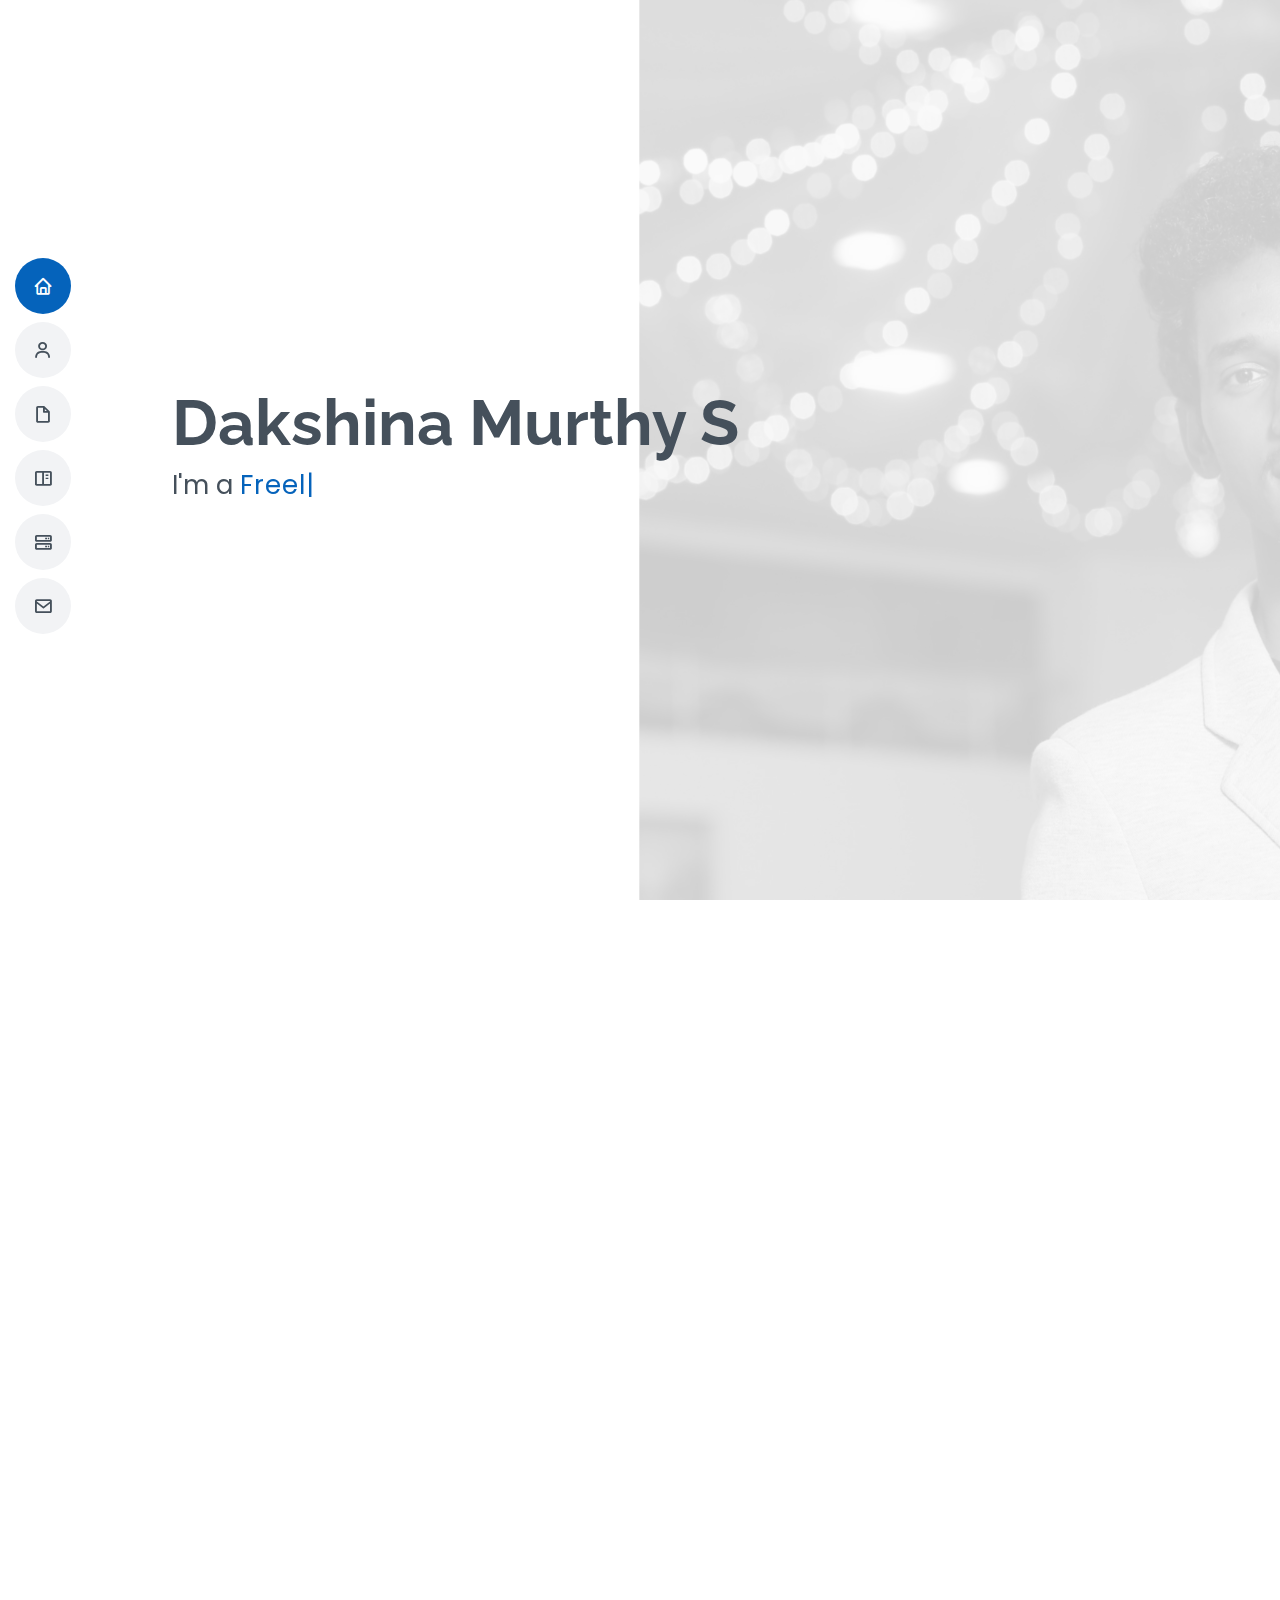
<file: index.html>
<!DOCTYPE html>
<html lang="en">

<head>
  <meta charset="utf-8">
  <meta content="width=device-width, initial-scale=1.0" name="viewport">

  <title>Dakshina | CV</title>
  <meta content="" name="description">
  <meta content="" name="keywords">

  <!-- Favicons -->
  <link href="./assets/img/favicon.png" rel="icon">
  <link href="./assets/img/apple-touch-icon.png" rel="apple-touch-icon">

  <!-- Google Fonts -->
  <link href="https://fonts.googleapis.com/css?family=Open+Sans:300,300i,400,400i,600,600i,700,700i|Raleway:300,300i,400,400i,500,500i,600,600i,700,700i|Poppins:300,300i,400,400i,500,500i,600,600i,700,700i" rel="stylesheet">

  <!-- Vendor CSS Files -->
  <link href="./assets/vendor/aos/aos.css" rel="stylesheet">
  <link href="./assets/vendor/bootstrap/css/bootstrap.min.css" rel="stylesheet">
  <link href="./assets/vendor/bootstrap-icons/bootstrap-icons.css" rel="stylesheet">
  <link href="./assets/vendor/boxicons/css/boxicons.min.css" rel="stylesheet">
  <link href="./assets/vendor/glightbox/css/glightbox.min.css" rel="stylesheet">
  <link href="./assets/vendor/swiper/swiper-bundle.min.css" rel="stylesheet">

  <!-- Template Main CSS File -->
  <link href="./assets/css/style.css" rel="stylesheet">

  <!-- Script to send email -->

  <script src="./assets/js/smtp.js"></script>

  <!-- =======================================================
  * Template Name: MyResume
  * Updated: Mar 10 2023 with Bootstrap v5.2.3
  * Template URL: https://bootstrapmade.com/free-html-bootstrap-template-my-resume/
  * Author: BootstrapMade.com
  * License: https://bootstrapmade.com/license/
  ======================================================== -->
</head>

<body onload="calculateAge()">

  <!-- ======= Mobile nav toggle button ======= -->
  <!-- <button type="button" class="mobile-nav-toggle d-xl-none"><i class="bi bi-list mobile-nav-toggle"></i></button> -->
  <!-- <i class="bi bi-list mobile-nav-toggle d-lg-none"></i> -->
  <!-- ======= Header ======= -->
  <header id="header" class="d-flex flex-column justify-content-center">

    <nav id="navbar" class="navbar nav-menu">
      <ul>
        <li><a href="#hero" class="nav-link scrollto active"><i class="bx bx-home"></i> <span>Home</span></a></li>
        <li><a href="#about" class="nav-link scrollto"><i class="bx bx-user"></i> <span>About</span></a></li>
        <li><a href="#resume" class="nav-link scrollto"><i class="bx bx-file-blank"></i> <span>Resume</span></a></li>
        <li><a href="#portfolio" class="nav-link scrollto"><i class="bx bx-book-content"></i> <span>Portfolio</span></a></li>
        <li><a href="#services" class="nav-link scrollto"><i class="bx bx-server"></i> <span>Services</span></a></li>
        <li><a href="#contact" class="nav-link scrollto"><i class="bx bx-envelope"></i> <span>Contact</span></a></li>
      </ul>
    </nav><!-- .nav-menu -->

  </header><!-- End Header -->

  <!-- ======= Hero Section ======= -->
  <section id="hero" class="d-flex flex-column justify-content-center">
    <div class="container" data-aos="zoom-in" data-aos-delay="100">
      <h1>Dakshina Murthy S</h1>
      <p>I'm a <span class="typed" data-typed-items="Freelancer | Developer"></span></p>
      <!-- <div class="social-links">
        <a href="#" class="twitter"><i class="bx bxl-twitter"></i></a>
        <a href="#" class="facebook"><i class="bx bxl-facebook"></i></a>
        <a href="#" class="instagram"><i class="bx bxl-instagram"></i></a>
        <a href="#" class="google-plus"><i class="bx bxl-skype"></i></a>
        <a href="#" class="linkedin"><i class="bx bxl-linkedin"></i></a>
      </div> -->
    </div>
  </section>
<!-- End Hero -->
  <main id="main">

    <!-- ======= About Section ======= -->
    <section id="about" class="about">
      <div class="container" data-aos="fade-up">

        <div class="section-title">
          <h2>About</h2>
        </div>

        <div class="row">
          <div class="col-lg-4">
            <img src="assets/img/1643334202295.png" class="img-fluid" alt="" style="border-radius: 50%;">
          </div>
          <div class="col-lg-8 pt-4 pt-lg-0 content">
            <h3>Powerapps, VBA &amp; Web Developer.</h3>
            <br>
            <div class="row">
              <div class="col-lg-6">
                <ul>
                  <li style="padding:12px"><i class="bi bi-chevron-right"></i> <strong>Birthday:</strong> <span>20 DEC 1997</span></li>
                  <li style="padding:12px"><i class="bi bi-chevron-right"></i> <strong>Website:</strong> <span>www.dakshinapersonalsite.online</span></li>
                  <li style="padding:12px"><i class="bi bi-chevron-right"></i> <strong>Phone:</strong> <span>+91 7401123673</span></li>
                  <li style="padding:12px"><i class="bi bi-chevron-right"></i> <strong>City:</strong> <span>Chennai, India</span></li>
                </ul>
              </div>
              <div class="col-lg-6">
                <ul>
                  <li style="padding:12px"><i class="bi bi-chevron-right"></i> <strong>Age:</strong> <span id="ageField"></span></li>
                  <li style="padding:12px"><i class="bi bi-chevron-right"></i> <strong>Degree:</strong> <span>Bachelor</span></li>
                  <li style="padding:12px"><i class="bi bi-chevron-right"></i> <strong>Email:</strong> <span>dakshinaponni.dm@gmail.com</span></li>
                  <li style="padding:12px"><i class="bi bi-chevron-right"></i> <strong>Freelance:</strong> <span>Available</span></li>
                </ul>
              </div>
            </div>
            <p>
              
            </p>
          </div>
        </div>

      </div>
    </section><!-- End About Section -->

    <!-- ======= Facts Section ======= -->
    <!-- <section id="facts" class="facts">
      <div class="container" data-aos="fade-up">

        <div class="section-title">
          <h2>Facts</h2>
          <p>Magnam dolores commodi suscipit. Necessitatibus eius consequatur ex aliquid fuga eum quidem. Sit sint consectetur velit. Quisquam quos quisquam cupiditate. Et nemo qui impedit suscipit alias ea. Quia fugiat sit in iste officiis commodi quidem hic quas.</p>
        </div>

        <div class="row">

          <div class="col-lg-3 col-md-6">
            <div class="count-box">
              <i class="bi bi-emoji-smile"></i>
              <span data-purecounter-start="0" data-purecounter-end="232" data-purecounter-duration="1" class="purecounter"></span>
              <p>Happy Clients</p>
            </div>
          </div>

          <div class="col-lg-3 col-md-6 mt-5 mt-md-0">
            <div class="count-box">
              <i class="bi bi-journal-richtext"></i>
              <span data-purecounter-start="0" data-purecounter-end="521" data-purecounter-duration="1" class="purecounter"></span>
              <p>Projects</p>
            </div>
          </div>

          <div class="col-lg-3 col-md-6 mt-5 mt-lg-0">
            <div class="count-box">
              <i class="bi bi-headset"></i>
              <span data-purecounter-start="0" data-purecounter-end="1463" data-purecounter-duration="1" class="purecounter"></span>
              <p>Hours Of Support</p>
            </div>
          </div>

          <div class="col-lg-3 col-md-6 mt-5 mt-lg-0">
            <div class="count-box">
              <i class="bi bi-award"></i>
              <span data-purecounter-start="0" data-purecounter-end="25" data-purecounter-duration="1" class="purecounter"></span>
              <p>Awards</p>
            </div>
          </div>

        </div>

      </div>
    </section> -->
    
    <!-- End Facts Section -->

    <!-- ======= Skills Section ======= -->
    <section id="skills" class="skills section-bg">
      <div class="container" data-aos="fade-up">

        <div class="section-title">
          <h2>Skills</h2>
          <p>Below mentioned are my skill set level for each skill. Learning new skills have been my passion and working towards has become my hobby.</p>  
        </div>

        <div class="row skills-content">

          <div class="col-lg-6">

            <div class="progress">
              <span class="skill">VBA <i class="val">100%</i></span>
              <div class="progress-bar-wrap">
                <div class="progress-bar" role="progressbar" aria-valuenow="100" aria-valuemin="0" aria-valuemax="100"></div>
              </div>
            </div>

            <div class="progress">
              <span class="skill">POWERAPPS <i class="val">90%</i></span>
              <div class="progress-bar-wrap">
                <div class="progress-bar" role="progressbar" aria-valuenow="90" aria-valuemin="0" aria-valuemax="100"></div>
              </div>
            </div>

            <div class="progress">
              <span class="skill">POWER AUTOMATE <i class="val">75%</i></span>
              <div class="progress-bar-wrap">
                <div class="progress-bar" role="progressbar" aria-valuenow="75" aria-valuemin="0" aria-valuemax="100"></div>
              </div>
            </div>

          </div>

          <div class="col-lg-6">

            <div class="progress">
              <span class="skill">HTML <i class="val">90%</i></span>
              <div class="progress-bar-wrap">
                <div class="progress-bar" role="progressbar" aria-valuenow="90" aria-valuemin="0" aria-valuemax="100"></div>
              </div>
            </div>

            <div class="progress">
              <span class="skill">CSS <i class="val">80%</i></span>
              <div class="progress-bar-wrap">
                <div class="progress-bar" role="progressbar" aria-valuenow="80" aria-valuemin="0" aria-valuemax="100"></div>
              </div>
            </div>

            <div class="progress">
              <span class="skill">Javascript <i class="val">70%</i></span>
              <div class="progress-bar-wrap">
                <div class="progress-bar" role="progressbar" aria-valuenow="70" aria-valuemin="0" aria-valuemax="100"></div>
              </div>
            </div>

          </div>

        </div>

      </div>
    </section><!-- End Skills Section -->

    <!-- ======= Resume Section ======= -->
    <section id="resume" class="resume">
      <div class="container" data-aos="fade-up">

        <div class="section-title">
          <h2>Resume</h2>
          <p>My profile summary with my educational & profession experience is below.</p>
        </div>

        <div class="row">
          <div class="col-lg-6">
            <h3 class="resume-title">Summary</h3>
            <div class="resume-item pb-0">
              <h4>Dakshina Murthy S</h4>
              <p><em></em></p>
              <ul>
                <li>Chennai, Tamil Nadu</li>
                <li><tel>+91 7401123673</tel></li>
                <li>dakshinaponni.dm@gmail.com</li>
              </ul>
            </div>

            <h3 class="resume-title">Education</h3>
            <div class="resume-item">
              <h4>Bachelor of Engineering - ECE</h4>
              <h5>2021-2024</h5>
              <p><em>Sathyabama university, Chennai</em></p>
              <p>Pursing my bachelor's degree at sathyabama university (deemed) as a part-time course.  </p>
            </div>
            <div class="resume-item">
              <h4>Diploma in ECE</h4>
              <h5>2013 - 2016</h5>
              <p><em>P.T.LEE Chengalvaraya Naicker Polytechnic College, Chennai</em></p>
              <p>Completed my diploma course in 2016 as a full time course.</p>
            </div>
          </div>
          <div class="col-lg-6">
            <h3 class="resume-title">Professional Experience</h3>
            <div class="resume-item">
              <h4>Jr. Engineer</h4>
              <h5>2022 - Present</h5>
              <p><em>Leverage axiom - Chennai, India. </em></p>
              <ul>
                <li>Implemented systems in MSME organization to replace lot of paper works.</li>
                <li>Developed Canvas app in Power platform. </li>
                <li>Created power automate flows to automate manual tasks in a better way.</li>
                <li>Identified Work around ways to connect desktop and cloud flows.</li>
                <li>Learnt Static & Dynamic Web development and working on freelance projects.</li>
              </ul>
            </div>
            <div class="resume-item">
              <h4>Jr. Engineer</h4>
              <h5>2017 - 2022</h5>
              <p><em>Flex - Chennai, India.</em></p>
              <ul>
                <li>Worked as a Production support engineer and handled engineering change requests.</li>
                <li>Had interest in VBA and created many automations in the process.</li>
                <li>Created Process wise automations which was more time saving and had error checks in the process.</li>
                <li>Developed 15+ VBA projects and implemented successfully.</li>
              </ul>
            </div>
          </div>
        </div>

      </div>
    </section><!-- End Resume Section -->

   

    <!-- ======= Services Section ======= -->
    <section id="services" class="services">
      <div class="container" data-aos="fade-up">

        <div class="section-title">
          <h2>Services</h2>
          <p>Below are the services I'm providing through freelancing.</p>
        </div>

        <div class="row justify-content-center" >

          <div class="col-lg-4 col-md-6 d-flex align-items-stretch justify-content-center" data-aos="zoom-in" data-aos-delay="100">
            <div class="icon-box iconbox-blue">
              <div class="icon">
                <img src="./assets/img/VBA Icon.png" alt="Image not loaded" width="100px" height="100px">
              </div>
              <h4><a href="">VBA DEVELOPMENT</a></h4>
              <p>VBA is a programming language that was developed by Microsoft Corp., and it is integrated into the major Microsoft Office applications, such as Word, Excel, and Access.</p>
            </div>
          </div>

          <div class="col-lg-4 col-md-6 d-flex align-items-stretch mt-4 mt-md-0 justify-content-center" data-aos="zoom-in" data-aos-delay="200">
            <div class="icon-box iconbox-orange ">
              <div class="icon">
                <img src="./assets/img/Powerapps Icon.png" alt="Image not loaded" width="100px" height="100px">
              </div>
              <h4><a href="">POWER APPS</a></h4>
              <p>Power Apps is a suite of apps, services, and connectors, as well as a data platform, that provides a rapid development environment to build custom apps for your business needs.</p>
            </div>
          </div>

          <div class="col-lg-4 col-md-6 d-flex align-items-stretch mt-4 mt-lg-0 justify-content-center" data-aos="zoom-in" data-aos-delay="300">
            <div class="icon-box iconbox-pink">
              <div class="icon">
                <img src="./assets/img/Power automate.png" alt="Image not loaded" width="100px" height="100px">
              </div>
              <h4><a href="">POWER AUTOMATE</a></h4>
              <p>Power Automate is a service that helps you create automated workflows between your favorite apps and services to synchronize files, get notifications, collect data, and more.              </p>
            </div>
          </div>

          <div class="col-lg-4 col-md-6 d-flex align-items-stretch justify-content-center mt-4" data-aos="zoom-in" data-aos-delay="100">
            <div class="icon-box iconbox-yellow">
              <div class="icon">
                <img src="./assets/img/WebDevelopment icon.png" alt="Image not loaded" width="100px" height="100px">
              </div>
              <h4><a href="">WEB DEVELOPMENT</a></h4>
              <p>Web development can range from developing a simple single static page of plain text to complex web applications, electronic businesses, and social network services.</p>
            </div>
          </div>

          
        </div>

      </div>
    </section><!-- End Services Section -->

   

    <!-- ======= Contact Section ======= -->
    <section id="contact" class="contact">
      <div class="container" data-aos="fade-up">

        <div class="section-title">
          <h2>Contact</h2>
        </div>

        <div class="row mt-1">

          <div class="col-lg-4">
            <div class="info">
              <div class="address">
                <i class="bi bi-geo-alt"></i>
                <h4>Location:</h4>
                <p>Chennai, Tamil Nadu.</p>
              </div>

              <div class="email">
                <i class="bi bi-envelope"></i>
                <h4>Email:</h4>
                <p>dakshinaponni.dm@gmail.com</p>
              </div>

              <div class="phone">
                <i class="bi bi-phone"></i>
                <h4>Call:</h4>
                <p>+91 7401123673</p>
              </div>

            </div>

          </div>

          <div class="col-lg-8 mt-5 mt-lg-0">

           <iframe width="640px" height="480px" src="https://forms.office.com/Pages/ResponsePage.aspx?id=DQSIkWdsW0yxEjajBLZtrQAAAAAAAAAAAAO__V-wV8hURFc3S0YzU0gyQ1dXV0lFR04yU0EwUDE0US4u&embed=true" frameborder="0" marginwidth="0" marginheight="0" style="border: none; max-width:100%; max-height:100vh" allowfullscreen webkitallowfullscreen mozallowfullscreen msallowfullscreen> </iframe>


          </div>

        </div>

      </div>
    </section><!-- End Contact Section -->

  </main><!-- End #main -->

  <!-- ======= Footer ======= -->
  <!-- <footer id="footer">
    <div class="container">
      <h3>Brandon Johnson</h3>
      <p>Et aut eum quis fuga eos sunt ipsa nihil. Labore corporis magni eligendi fuga maxime saepe commodi placeat.</p>
      <div class="social-links">
        <a href="#" class="twitter"><i class="bx bxl-twitter"></i></a>
        <a href="#" class="facebook"><i class="bx bxl-facebook"></i></a>
        <a href="#" class="instagram"><i class="bx bxl-instagram"></i></a>
        <a href="#" class="google-plus"><i class="bx bxl-skype"></i></a>
        <a href="#" class="linkedin"><i class="bx bxl-linkedin"></i></a>
      </div>
      <div class="copyright">
        &copy; Copyright <strong><span>MyResume</span></strong>. All Rights Reserved
      </div>
      <div class="credits"> -->
        <!-- All the links in the footer should remain intact. -->
        <!-- You can delete the links only if you purchased the pro version. -->
        <!-- Licensing information: [license-url] -->
        <!-- Purchase the pro version with working PHP/AJAX contact form: https://bootstrapmade.com/free-html-bootstrap-template-my-resume/ -->
        <!-- Designed by <a href="https://bootstrapmade.com/">BootstrapMade</a>
      </div>
    </div>
  </footer> -->
  <!-- End Footer -->
  
  <div id="preloader"></div>
  <a href="#" class="back-to-top d-flex align-items-center justify-content-center"><i class="bi bi-arrow-up-short"></i></a>
  
  <!-- Vendor JS Files -->
  <script src="assets/vendor/purecounter/purecounter_vanilla.js"></script>
  <script src="assets/vendor/aos/aos.js"></script>
  <script src="assets/vendor/bootstrap/js/bootstrap.bundle.min.js"></script>
  <script src="assets/vendor/glightbox/js/glightbox.min.js"></script>
  <script src="assets/vendor/isotope-layout/isotope.pkgd.min.js"></script>
  <script src="assets/vendor/swiper/swiper-bundle.min.js"></script>
  <script src="assets/vendor/typed.js/typed.min.js"></script>
  <script src="assets/vendor/waypoints/noframework.waypoints.js"></script>
  <script src="assets/vendor/php-email-form/validate.js"></script>

  <!-- Template Main JS File -->
  <script src="./assets/js/main.js"></script>
 
</body>

</html>
</file>
<file: assets/css/style.css>
/**
* Template Name: MyResume
* Updated: Mar 10 2023 with Bootstrap v5.2.3
* Template URL: https://bootstrapmade.com/free-html-bootstrap-template-my-resume/
* Author: BootstrapMade.com
* License: https://bootstrapmade.com/license/
*/

/*--------------------------------------------------------------
# General
--------------------------------------------------------------*/
body {
  font-family: "Open Sans", sans-serif;
  color: #272829;
}

a {
  color: #0563bb;
  text-decoration: none;
}

a:hover {
  color: #067ded;
  text-decoration: none;
}

h1,
h2,
h3,
h4,
h5,
h6 {
  font-family: "Raleway", sans-serif;
}

/*--------------------------------------------------------------
# Back to top button
--------------------------------------------------------------*/
.back-to-top {
  position: fixed;
  visibility: hidden;
  opacity: 0;
  right: 15px;
  bottom: 15px;
  z-index: 996;
  background: #0563bb;
  width: 40px;
  height: 40px;
  border-radius: 50px;
  transition: all 0.4s;
}

.back-to-top i {
  font-size: 28px;
  color: #fff;
  line-height: 0;
}

.back-to-top:hover {
  background: #0678e3;
  color: #fff;
}

.back-to-top.active {
  visibility: visible;
  opacity: 1;
}

/*--------------------------------------------------------------
# Preloader
--------------------------------------------------------------*/
#preloader {
  position: fixed;
  top: 0;
  left: 0;
  right: 0;
  bottom: 0;
  z-index: 9999;
  overflow: hidden;
  background: #fff;
}

#preloader:before {
  content: "";
  position: fixed;
  top: calc(50% - 30px);
  left: calc(50% - 30px);
  border: 6px solid #0563bb;
  border-top-color: #fff;
  border-bottom-color: #fff;
  border-radius: 50%;
  width: 60px;
  height: 60px;
  animation: animate-preloader 1s linear infinite;
}

@keyframes animate-preloader {
  0% {
    transform: rotate(0deg);
  }

  100% {
    transform: rotate(360deg);
  }
}

/*--------------------------------------------------------------
# Disable aos animation delay on mobile devices
--------------------------------------------------------------*/
@media screen and (max-width: 768px) {
  [data-aos-delay] {
    transition-delay: 0 !important;
  }
}

/*--------------------------------------------------------------
# Header
--------------------------------------------------------------*/
#header {
  position: fixed;
  top: 0;
  left: 0;
  bottom: 0;
  z-index: 9997;
  transition: all 0.5s;
  padding: 15px;
  overflow-y: auto;
}

@media (max-width: 991px) {
  #header {
    width: 300px;
    background: #fff;
    border-right: 1px solid #e6e9ec;
    left: -300px;
  }
}

@media (min-width: 991px) {
  #main {
    margin-left: 100px;
  }
}

/*--------------------------------------------------------------
# Navigation Menu
--------------------------------------------------------------*/
/**
* Desktop Navigation 
*/
.nav-menu {
  padding: 0;
  display: block;
}

.nav-menu * {
  margin: 0;
  padding: 0;
  list-style: none;
}

.nav-menu>ul>li {
  position: relative;
  white-space: nowrap;
}

.nav-menu a,
.nav-menu a:focus {
  display: flex;
  align-items: center;
  color: #45505b;
  padding: 10px 18px;
  margin-bottom: 8px;
  transition: 0.3s;
  font-size: 15px;
  border-radius: 50px;
  background: #f2f3f5;
  height: 56px;
  width: 100%;
  overflow: hidden;
  transition: 0.3s;
}

.nav-menu a i,
.nav-menu a:focus i {
  font-size: 20px;
}

.nav-menu a span,
.nav-menu a:focus span {
  padding: 0 5px 0 7px;
  color: #45505b;
}

@media (min-width: 992px) {

  .nav-menu a,
  .nav-menu a:focus {
    width: 56px;
  }

  .nav-menu a span,
  .nav-menu a:focus span {
    display: none;
    color: #fff;
  }
}

.nav-menu a:hover,
.nav-menu .active,
.nav-menu .active:focus,
.nav-menu li:hover>a {
  color: #fff;
  background: #0563bb;
}

.nav-menu a:hover span,
.nav-menu .active span,
.nav-menu .active:focus span,
.nav-menu li:hover>a span {
  color: #fff;
}

.nav-menu a:hover,
.nav-menu li:hover>a {
  width: 100%;
  color: #fff;
}

.nav-menu a:hover span,
.nav-menu li:hover>a span {
  display: block;
}

/**
* Mobile Navigation 
*/
.mobile-nav-toggle {
  position: fixed;
  right: 10px;
  top: 10px;
  z-index: 9998;
  border: 0;
  background: none;
  font-size: 28px;
  transition: all 0.4s;
  outline: none !important;
  line-height: 0;
  cursor: pointer;
  border-radius: 50px;
  padding: 5px;
}

.mobile-nav-toggle i {
  color: #45505b;
}

.mobile-nav-active {
  overflow: hidden;
}

.mobile-nav-active #header {
  left: 0;
}

.mobile-nav-active .mobile-nav-toggle {
  color: #fff;
  background-color: #0563bb;
}

/*--------------------------------------------------------------
# Hero Section
--------------------------------------------------------------*/
#hero {
  width: 100%;
  height: 100vh;
  background: url("../img/profile-img.jpg") no-repeat;
  background-size: cover;
  align-items: center;
  position: relative;
}

@media (min-width: 992px) {
  #hero {
    padding-left: 160px;
  }
}

#hero:before {
  content: "";
  background: rgba(255, 255, 255, 0.8);
  position: absolute;
  bottom: 0;
  top: 0;
  left: 0;
  right: 0;
}

#hero h1 {
  margin: 0;
  font-size: 64px;
  font-weight: 700;
  line-height: 56px;
  color: #45505b;
}

#hero p {
  color: #45505b;
  margin: 15px 0 0 0;
  font-size: 26px;
  font-family: "Poppins", sans-serif;
}

#hero p span {
  color: #0563bb;
  letter-spacing: 1px;
}

#hero .social-links {
  margin-top: 30px;
}

#hero .social-links a {
  font-size: 24px;
  display: inline-block;
  color: #45505b;
  line-height: 1;
  margin-right: 20px;
  transition: 0.3s;
}

#hero .social-links a:hover {
  color: #0563bb;
}

@media (max-width: 992px) {
  #hero {
    text-align: center;
  }

  #hero h1 {
    font-size: 32px;
    line-height: 36px;
  }

  #hero p {
    margin-top: 10px;
    font-size: 20px;
    line-height: 24px;
  }
}

/*--------------------------------------------------------------
# Sections General
--------------------------------------------------------------*/
section {
  padding: 60px 0;
  overflow: hidden;
}

.section-title {
  text-align: center;
  padding-bottom: 30px;
}

.section-title h2 {
  font-size: 32px;
  font-weight: bold;
  text-transform: uppercase;
  margin-bottom: 20px;
  padding-bottom: 20px;
  position: relative;
  color: #45505b;
}

.section-title h2::before {
  content: "";
  position: absolute;
  display: block;
  width: 120px;
  height: 1px;
  background: #ddd;
  bottom: 1px;
  left: calc(50% - 60px);
}

.section-title h2::after {
  content: "";
  position: absolute;
  display: block;
  width: 40px;
  height: 3px;
  background: #0563bb;
  bottom: 0;
  left: calc(50% - 20px);
}

.section-title p {
  margin-bottom: 0;
}

/*--------------------------------------------------------------
# About
--------------------------------------------------------------*/
.about .content h3 {
  font-weight: 700;
  font-size: 26px;
  color: #728394;
}

.about .content ul {
  list-style: none;
  padding: 0;
}

.about .content ul li {
  margin-bottom: 20px;
  display: flex;
  align-items: center;
}

.about .content ul strong {
  margin-right: 10px;
}

.about .content ul i {
  font-size: 16px;
  margin-right: 5px;
  color: #0563bb;
  line-height: 0;
}

.about .content p:last-child {
  margin-bottom: 0;
}

/*--------------------------------------------------------------
# Facts
--------------------------------------------------------------*/
.facts .count-box {
  padding: 30px 30px 25px 30px;
  margin-top: 30px;
  width: 100%;
  position: relative;
  text-align: center;
  background: #fff;
}

.facts .count-box i {
  position: absolute;
  top: -25px;
  left: 50%;
  transform: translateX(-50%);
  font-size: 24px;
  background: #0563bb;
  color: #fff;
  border-radius: 50px;
  display: inline-flex;
  align-items: center;
  justify-content: center;
  width: 48px;
  height: 48px;
}

.facts .count-box span {
  font-size: 36px;
  display: block;
  font-weight: 600;
  color: #011426;
}

.facts .count-box p {
  padding: 0;
  margin: 0;
  font-family: "Raleway", sans-serif;
  font-size: 14px;
}

/*--------------------------------------------------------------
# Akills
--------------------------------------------------------------*/
.skills .progress {
  height: 60px;
  display: block;
  background: none;
  border-radius: 0;
}

.skills .progress .skill {
  padding: 10px 0;
  margin: 0;
  text-transform: uppercase;
  display: block;
  font-weight: 600;
  font-family: "Poppins", sans-serif;
  color: #45505b;
}

.skills .progress .skill .val {
  float: right;
  font-style: normal;
}

.skills .progress-bar-wrap {
  background: #f2f3f5;
}

.skills .progress-bar {
  width: 1px;
  height: 10px;
  transition: 0.9s;
  background-color: #0563bb;
}

/*--------------------------------------------------------------
# Resume
--------------------------------------------------------------*/
.resume .resume-title {
  font-size: 26px;
  font-weight: 700;
  margin-top: 20px;
  margin-bottom: 20px;
  color: #45505b;
}

.resume .resume-item {
  padding: 0 0 20px 20px;
  margin-top: -2px;
  border-left: 2px solid #0563bb;
  position: relative;
}

.resume .resume-item h4 {
  line-height: 18px;
  font-size: 18px;
  font-weight: 600;
  text-transform: uppercase;
  font-family: "Poppins", sans-serif;
  color: #0563bb;
  margin-bottom: 10px;
}

.resume .resume-item h5 {
  font-size: 16px;
  background: #f7f8f9;
  padding: 5px 15px;
  display: inline-block;
  font-weight: 600;
  margin-bottom: 10px;
}

.resume .resume-item ul {
  padding-left: 20px;
}

.resume .resume-item ul li {
  padding-bottom: 10px;
}

.resume .resume-item:last-child {
  padding-bottom: 0;
}

.resume .resume-item::before {
  content: "";
  position: absolute;
  width: 16px;
  height: 16px;
  border-radius: 50px;
  left: -9px;
  top: 0;
  background: #fff;
  border: 2px solid #0563bb;
}

/*--------------------------------------------------------------
# Portfolio
--------------------------------------------------------------*/
.portfolio .portfolio-item {
  margin-bottom: 30px;
}

.portfolio #portfolio-flters {
  padding: 0;
  margin: 0 auto 25px auto;
  list-style: none;
  text-align: center;
  background: #fff;
  border-radius: 50px;
  padding: 2px 15px;
}

.portfolio #portfolio-flters li {
  cursor: pointer;
  display: inline-block;
  padding: 10px 15px;
  font-size: 14px;
  font-weight: 600;
  line-height: 1;
  text-transform: uppercase;
  color: #272829;
  margin-bottom: 5px;
  transition: all 0.3s ease-in-out;
}

.portfolio #portfolio-flters li:hover,
.portfolio #portfolio-flters li.filter-active {
  color: #0563bb;
}

.portfolio #portfolio-flters li:last-child {
  margin-right: 0;
}

.portfolio .portfolio-wrap {
  transition: 0.3s;
  position: relative;
  overflow: hidden;
  z-index: 1;
  background: rgba(69, 80, 91, 0.8);
}

.portfolio .portfolio-wrap::before {
  content: "";
  background: rgba(255, 255, 255, 0.7);
  position: absolute;
  left: 30px;
  right: 30px;
  top: 30px;
  bottom: 30px;
  transition: all ease-in-out 0.3s;
  z-index: 2;
  opacity: 0;
}

.portfolio .portfolio-wrap .portfolio-info {
  opacity: 0;
  position: absolute;
  top: 0;
  left: 0;
  right: 0;
  bottom: 0;
  text-align: center;
  z-index: 3;
  transition: all ease-in-out 0.3s;
  display: flex;
  flex-direction: column;
  justify-content: center;
  align-items: center;
}

.portfolio .portfolio-wrap .portfolio-info::before {
  display: block;
  content: "";
  width: 48px;
  height: 48px;
  position: absolute;
  top: 35px;
  left: 35px;
  border-top: 3px solid #d7dce1;
  border-left: 3px solid #d7dce1;
  transition: all 0.5s ease 0s;
  z-index: 9994;
}

.portfolio .portfolio-wrap .portfolio-info::after {
  display: block;
  content: "";
  width: 48px;
  height: 48px;
  position: absolute;
  bottom: 35px;
  right: 35px;
  border-bottom: 3px solid #d7dce1;
  border-right: 3px solid #d7dce1;
  transition: all 0.5s ease 0s;
  z-index: 9994;
}

.portfolio .portfolio-wrap .portfolio-info h4 {
  font-size: 20px;
  color: #45505b;
  font-weight: 600;
}

.portfolio .portfolio-wrap .portfolio-info p {
  color: #45505b;
  font-size: 14px;
  text-transform: uppercase;
  padding: 0;
  margin: 0;
}

.portfolio .portfolio-wrap .portfolio-links {
  text-align: center;
  z-index: 4;
}

.portfolio .portfolio-wrap .portfolio-links a {
  color: #45505b;
  margin: 0 2px;
  font-size: 28px;
  display: inline-block;
  transition: 0.3s;
}

.portfolio .portfolio-wrap .portfolio-links a:hover {
  color: #148af9;
}

.portfolio .portfolio-wrap:hover::before {
  top: 0;
  left: 0;
  right: 0;
  bottom: 0;
  opacity: 1;
}

.portfolio .portfolio-wrap:hover .portfolio-info {
  opacity: 1;
}

.portfolio .portfolio-wrap:hover .portfolio-info::before {
  top: 15px;
  left: 15px;
}

.portfolio .portfolio-wrap:hover .portfolio-info::after {
  bottom: 15px;
  right: 15px;
}

/*--------------------------------------------------------------
# Portfolio Details
--------------------------------------------------------------*/
.portfolio-details {
  padding-top: 40px;
}

.portfolio-details .portfolio-details-slider img {
  width: 100%;
}

.portfolio-details .portfolio-details-slider .swiper-pagination {
  margin-top: 20px;
  position: relative;
}

.portfolio-details .portfolio-details-slider .swiper-pagination .swiper-pagination-bullet {
  width: 12px;
  height: 12px;
  background-color: #fff;
  opacity: 1;
  border: 1px solid #0563bb;
}

.portfolio-details .portfolio-details-slider .swiper-pagination .swiper-pagination-bullet-active {
  background-color: #0563bb;
}

.portfolio-details .portfolio-info {
  padding: 30px;
  box-shadow: 0px 0 30px rgba(69, 80, 91, 0.08);
}

.portfolio-details .portfolio-info h3 {
  font-size: 22px;
  font-weight: 700;
  margin-bottom: 20px;
  padding-bottom: 20px;
  border-bottom: 1px solid #eee;
}

.portfolio-details .portfolio-info ul {
  list-style: none;
  padding: 0;
  font-size: 15px;
}

.portfolio-details .portfolio-info ul li+li {
  margin-top: 10px;
}

.portfolio-details .portfolio-description {
  padding-top: 30px;
}

.portfolio-details .portfolio-description h2 {
  font-size: 26px;
  font-weight: 700;
  margin-bottom: 20px;
}

.portfolio-details .portfolio-description p {
  padding: 0;
}

/*--------------------------------------------------------------
# Services
--------------------------------------------------------------*/
.services .icon-box {
  text-align: center;
  padding: 70px 20px 80px 20px;
  transition: all ease-in-out 0.3s;
  background: #fff;
  box-shadow: 0px 5px 90px 0px rgba(110, 123, 131, 0.05);
}

.services .icon-box .icon {
  margin: 0 auto;
  width: 100px;
  height: 100px;
  display: flex;
  align-items: center;
  justify-content: center;
  transition: ease-in-out 0.3s;
  position: relative;
}

.services .icon-box .icon i {
  font-size: 36px;
  transition: 0.5s;
  position: relative;
}

.services .icon-box .icon svg {
  position: absolute;
  top: 0;
  left: 0;
}

.services .icon-box .icon svg path {
  transition: 0.5s;
  fill: #f5f5f5;
}

.services .icon-box h4 {
  font-weight: 600;
  margin: 10px 0 15px 0;
  font-size: 22px;
}

.services .icon-box h4 a {
  color: #45505b;
  transition: ease-in-out 0.3s;
}

.services .icon-box p {
  line-height: 24px;
  font-size: 14px;
  margin-bottom: 0;
}

.services .icon-box:hover {
  border-color: #fff;
  box-shadow: 0px 0 35px 0 rgba(0, 0, 0, 0.08);
}

.services .iconbox-blue i {
  color: #47aeff;
}

.services .iconbox-blue:hover .icon i {
  color: #fff;
}

.services .iconbox-blue:hover .icon path {
  fill: #47aeff;
}

.services .iconbox-orange i {
  color: #ffa76e;
}

.services .iconbox-orange:hover .icon i {
  color: #fff;
}

.services .iconbox-orange:hover .icon path {
  fill: #ffa76e;
}

.services .iconbox-pink i {
  color: #e80368;
}

.services .iconbox-pink:hover .icon i {
  color: #fff;
}

.services .iconbox-pink:hover .icon path {
  fill: #e80368;
}

.services .iconbox-yellow i {
  color: #ffbb2c;
}

.services .iconbox-yellow:hover .icon i {
  color: #fff;
}

.services .iconbox-yellow:hover .icon path {
  fill: #ffbb2c;
}

.services .iconbox-red i {
  color: #ff5828;
}

.services .iconbox-red:hover .icon i {
  color: #fff;
}

.services .iconbox-red:hover .icon path {
  fill: #ff5828;
}

.services .iconbox-teal i {
  color: #11dbcf;
}

.services .iconbox-teal:hover .icon i {
  color: #fff;
}

.services .iconbox-teal:hover .icon path {
  fill: #11dbcf;
}

/*--------------------------------------------------------------
# Testimonials
--------------------------------------------------------------*/
.testimonials .section-header {
  margin-bottom: 40px;
}

.testimonials .testimonials-carousel,
.testimonials .testimonials-slider {
  overflow: hidden;
}

.testimonials .testimonial-item {
  text-align: center;
}

.testimonials .testimonial-item .testimonial-img {
  width: 120px;
  border-radius: 50%;
  border: 4px solid #fff;
  margin: 0 auto;
}

.testimonials .testimonial-item h3 {
  font-size: 20px;
  font-weight: bold;
  margin: 10px 0 5px 0;
  color: #111;
}

.testimonials .testimonial-item h4 {
  font-size: 14px;
  color: #999;
  margin: 0 0 15px 0;
}

.testimonials .testimonial-item .quote-icon-left,
.testimonials .testimonial-item .quote-icon-right {
  color: #90c8fc;
  font-size: 26px;
}

.testimonials .testimonial-item .quote-icon-left {
  display: inline-block;
  left: -5px;
  position: relative;
}

.testimonials .testimonial-item .quote-icon-right {
  display: inline-block;
  right: -5px;
  position: relative;
  top: 10px;
}

.testimonials .testimonial-item p {
  font-style: italic;
  margin: 0 auto 15px auto;
}

.testimonials .swiper-pagination {
  margin-top: 20px;
  position: relative;
}

.testimonials .swiper-pagination .swiper-pagination-bullet {
  width: 12px;
  height: 12px;
  background-color: #fff;
  opacity: 1;
  border: 1px solid #0563bb;
}

.testimonials .swiper-pagination .swiper-pagination-bullet-active {
  background-color: #0563bb;
}

@media (min-width: 992px) {
  .testimonials .testimonial-item p {
    width: 80%;
  }
}

/*--------------------------------------------------------------
# Contact
--------------------------------------------------------------*/
.contact .info {
  width: 100%;
  background: #fff;
}

.contact .info i {
  font-size: 20px;
  color: #0563bb;
  float: left;
  width: 44px;
  height: 44px;
  background: #eef7ff;
  display: flex;
  justify-content: center;
  align-items: center;
  border-radius: 50px;
  transition: all 0.3s ease-in-out;
}

.contact .info h4 {
  padding: 0 0 0 60px;
  font-size: 22px;
  font-weight: 600;
  margin-bottom: 5px;
  color: #45505b;
}

.contact .info p {
  padding: 0 0 0 60px;
  margin-bottom: 0;
  font-size: 14px;
  color: #728394;
}

.contact .info .email,
.contact .info .phone {
  margin-top: 40px;
}

.contact .info .email:hover i,
.contact .info .address:hover i,
.contact .info .phone:hover i {
  background: #0563bb;
  color: #fff;
}

.contact .php-email-form {
  width: 100%;
  background: #fff;
}

.contact .php-email-form .form-group {
  padding-bottom: 8px;
}

.contact .php-email-form .error-message {
  display: none;
  color: #fff;
  background: #ed3c0d;
  text-align: left;
  padding: 15px;
  font-weight: 600;
}

.contact .php-email-form .error-message br+br {
  margin-top: 25px;
}

.contact .php-email-form .sent-message {
  display: none;
  color: #fff;
  background: #18d26e;
  text-align: center;
  padding: 15px;
  font-weight: 600;
}

.contact .php-email-form .loading {
  display: none;
  background: #fff;
  text-align: center;
  padding: 15px;
}

.contact .php-email-form .loading:before {
  content: "";
  display: inline-block;
  border-radius: 50%;
  width: 24px;
  height: 24px;
  margin: 0 10px -6px 0;
  border: 3px solid #18d26e;
  border-top-color: #eee;
  animation: animate-loading 1s linear infinite;
}

.contact .php-email-form input,
.contact .php-email-form textarea {
  border-radius: 4px;
  box-shadow: none;
  font-size: 14px;
}

.contact .php-email-form input {
  height: 44px;
}

.contact .php-email-form textarea {
  padding: 10px 12px;
}

.contact .php-email-form button[type=submit] {
  background: #0563bb;
  border: 0;
  padding: 10px 35px;
  color: #fff;
  transition: 0.4s;
  border-radius: 50px;
}

.contact .php-email-form button[type=submit]:hover {
  background: #0678e3;
}

@keyframes animate-loading {
  0% {
    transform: rotate(0deg);
  }

  100% {
    transform: rotate(360deg);
  }
}

/*--------------------------------------------------------------
# Footer
--------------------------------------------------------------*/
#footer {
  background: #f7f8f9;
  color: #45505b;
  font-size: 14px;
  text-align: center;
  padding: 30px 0;
}

#footer h3 {
  font-size: 36px;
  font-weight: 700;
  position: relative;
  font-family: "Poppins", sans-serif;
  padding: 0;
  margin: 0 0 15px 0;
}

#footer p {
  font-size: 15;
  font-style: italic;
  padding: 0;
  margin: 0 0 40px 0;
}

#footer .social-links {
  margin: 0 0 40px 0;
}

#footer .social-links a {
  font-size: 18px;
  display: inline-block;
  background: #0563bb;
  color: #fff;
  line-height: 1;
  padding: 8px 0;
  margin-right: 4px;
  border-radius: 50%;
  text-align: center;
  width: 36px;
  height: 36px;
  transition: 0.3s;
}

#footer .social-links a:hover {
  background: #0678e3;
  color: #fff;
  text-decoration: none;
}

#footer .copyright {
  margin: 0 0 5px 0;
}

#footer .credits {
  font-size: 13px;
}
</file>
